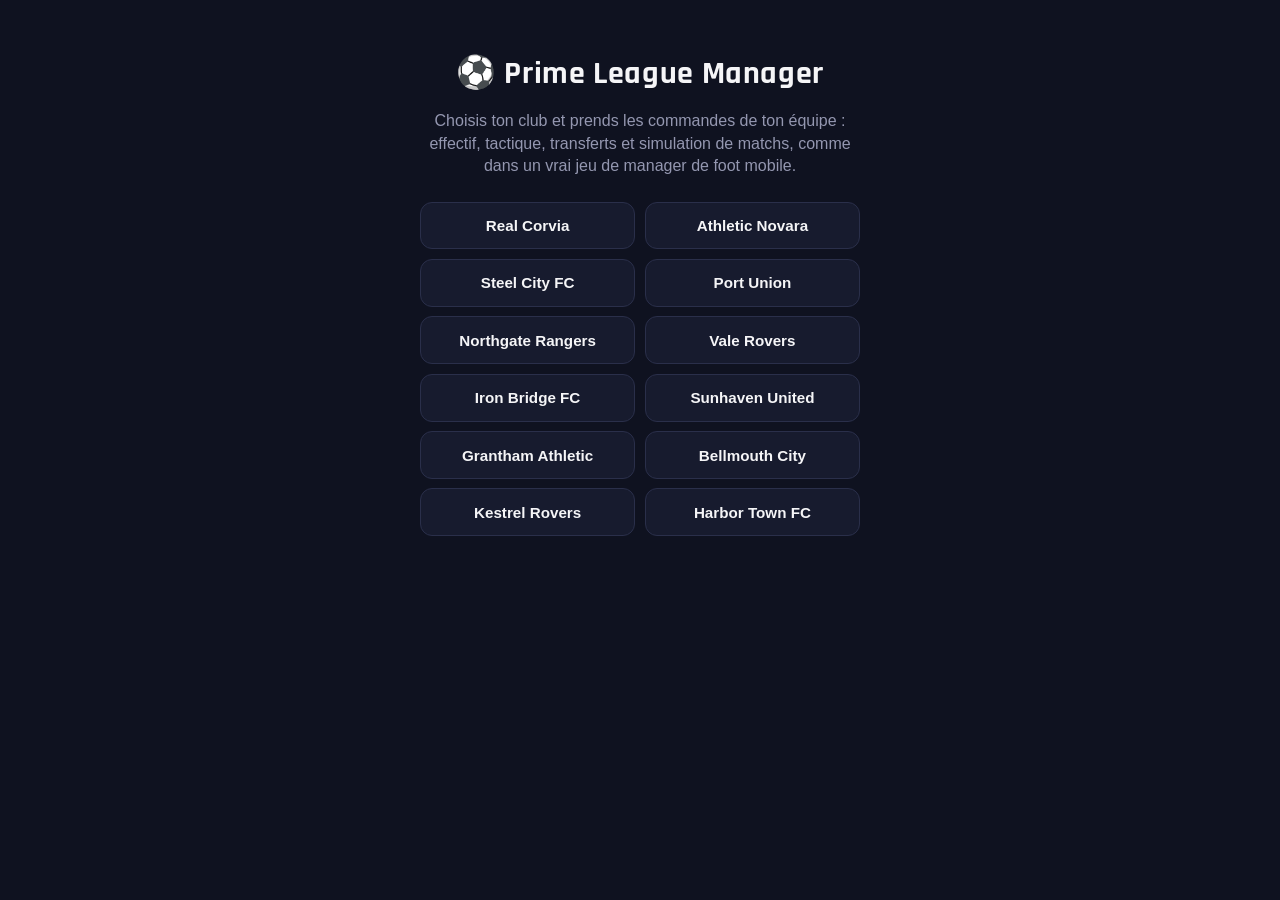
<file: index.html>
<!DOCTYPE html>
<html lang="fr">
<head>
  <meta charset="UTF-8">
  <meta name="viewport" content="width=device-width, initial-scale=1.0, maximum-scale=1.0, user-scalable=no">
  <meta name="theme-color" content="#0f1220">
  <link rel="icon" href="data:image/svg+xml,%3Csvg xmlns='http://www.w3.org/2000/svg' viewBox='0 0 100 100'%3E%3Ctext y='.9em' font-size='90'%3E%E2%9A%BD%3C/text%3E%3C/svg%3E">
  <title>Prime League Manager</title>
  <link rel="preconnect" href="https://fonts.googleapis.com">
  <link rel="preconnect" href="https://fonts.gstatic.com" crossorigin>
  <link href="https://fonts.googleapis.com/css2?family=Rajdhani:wght@600;700&display=swap" rel="stylesheet">
  <link rel="stylesheet" href="style.css">
</head>
<body>
  <div id="app"></div>
  <script type="module" src="src/app.js"></script>
</body>
</html>
</file>
<file: style.css>
:root {
  color-scheme: dark;
  --bg: #0f1220;
  --panel: #171b2e;
  --panel-2: #1f2440;
  --accent: #4ade80;
  --accent-2: #7c5cff;
  --text: #f5f5f7;
  --muted: #9497b0;
  --danger: #ff6b6b;
  --border: #2a2f4a;
  --font-display: "Rajdhani", -apple-system, BlinkMacSystemFont, "Segoe UI", Roboto, sans-serif;
  --font-body: -apple-system, BlinkMacSystemFont, "Segoe UI", Roboto, sans-serif;
}

* {
  box-sizing: border-box;
  -webkit-tap-highlight-color: transparent;
}

html, body {
  margin: 0;
  height: 100%;
  background: var(--bg);
  color: var(--text);
  font-family: var(--font-body);
}

#app {
  min-height: 100vh;
  display: flex;
  flex-direction: column;
}

button {
  font-family: inherit;
  cursor: pointer;
  border: none;
}

/* Onboarding */
.onboarding {
  max-width: 480px;
  margin: 0 auto;
  padding: 2rem 1.25rem 3rem;
  text-align: center;
}

.onboarding h1 {
  font-family: var(--font-display);
  font-weight: 700;
  font-size: 2rem;
  letter-spacing: 0.02em;
  margin-bottom: 0.5rem;
  text-wrap: balance;
}

.onboarding p {
  color: var(--muted);
  margin-bottom: 1.5rem;
  line-height: 1.4;
}

.club-grid {
  display: grid;
  grid-template-columns: repeat(2, 1fr);
  gap: 0.6rem;
}

.club-pick {
  background: var(--panel);
  border: 1px solid var(--border);
  color: var(--text);
  padding: 0.9rem 0.5rem;
  border-radius: 12px;
  font-size: 0.95rem;
  font-weight: 600;
}

.club-pick:active {
  background: var(--panel-2);
}

/* Layout */
.screen {
  flex: 1;
  display: flex;
  flex-direction: column;
  padding-bottom: 4.5rem;
}

.topbar {
  display: flex;
  align-items: center;
  gap: 0.75rem;
  padding: 0.8rem 1rem;
  background: var(--panel);
  border-bottom: 1px solid var(--border);
  position: sticky;
  top: 0;
  z-index: 5;
}

.club-id {
  display: flex;
  flex-direction: column;
  line-height: 1.2;
  font-family: var(--font-display);
}

.club-id strong {
  font-size: 1.1rem;
  letter-spacing: 0.01em;
}

.club-id span {
  color: var(--accent);
  font-size: 0.85rem;
  font-variant-numeric: tabular-nums;
}

.season-id {
  margin-left: auto;
  display: flex;
  flex-direction: column;
  align-items: flex-end;
  color: var(--muted);
  font-size: 0.75rem;
  line-height: 1.3;
  font-variant-numeric: tabular-nums;
}

.icon-btn {
  background: transparent;
  color: var(--muted);
  font-size: 1.1rem;
  padding: 0.25rem 0.5rem;
}

.content {
  flex: 1;
  padding: 1rem;
  max-width: 640px;
  width: 100%;
  margin: 0 auto;
}

.content h2 {
  font-family: var(--font-display);
  font-weight: 700;
  letter-spacing: 0.01em;
  margin: 0 0 0.4rem;
  font-size: 1.4rem;
}

.content h3 {
  font-family: var(--font-display);
  font-weight: 600;
  margin: 1.2rem 0 0.4rem;
  font-size: 1.05rem;
  color: var(--muted);
  text-transform: uppercase;
  letter-spacing: 0.06em;
}

.hint {
  color: var(--muted);
  font-size: 0.85rem;
  margin: 0 0 0.75rem;
}

.primary {
  display: block;
  width: 100%;
  background: var(--accent-2);
  color: white;
  padding: 0.85rem;
  border-radius: 12px;
  font-weight: 700;
  font-size: 1rem;
  margin-bottom: 1rem;
}

.primary:disabled {
  background: var(--panel-2);
  color: var(--muted);
}

/* Player list */
.player-list {
  list-style: none;
  margin: 0;
  padding: 0;
  display: flex;
  flex-direction: column;
  gap: 0.4rem;
}

.player-row {
  display: flex;
  align-items: center;
  gap: 0.6rem;
  background: var(--panel);
  border: 1px solid var(--border);
  border-radius: 10px;
  padding: 0.6rem 0.7rem;
  font-size: 0.9rem;
}

.player-row.selected {
  border-color: var(--accent);
  background: rgba(74, 222, 128, 0.08);
}

.pos-badge {
  font-size: 0.7rem;
  font-weight: 700;
  padding: 0.2rem 0.4rem;
  border-radius: 6px;
  color: #0f1220;
  min-width: 2.4rem;
  text-align: center;
}

.pos-GK { background: #f4c542; }
.pos-DEF { background: #4ade80; }
.pos-MID { background: #60a5fa; }
.pos-FWD { background: #ff6b6b; }

.player-name {
  flex: 1;
  font-weight: 600;
}

.player-age, .player-ovr, .player-value {
  color: var(--muted);
  font-size: 0.8rem;
  min-width: 2.4rem;
  text-align: right;
  font-variant-numeric: tabular-nums;
}

.player-ovr {
  font-family: var(--font-display);
  font-weight: 700;
  font-size: 0.95rem;
  color: var(--text);
}

.player-check {
  min-width: 1.2rem;
}

.mini-btn {
  background: var(--panel-2);
  color: var(--text);
  padding: 0.4rem 0.7rem;
  border-radius: 8px;
  font-size: 0.8rem;
  font-weight: 600;
}

.mini-btn.danger {
  background: rgba(255, 107, 107, 0.15);
  color: var(--danger);
}

.mini-btn:disabled {
  opacity: 0.4;
}

/* Tactics */
.formation-grid {
  display: grid;
  grid-template-columns: repeat(3, 1fr);
  gap: 0.5rem;
  margin-bottom: 1.2rem;
}

.formation-pick {
  background: var(--panel);
  border: 1px solid var(--border);
  color: var(--text);
  padding: 0.6rem;
  border-radius: 10px;
  font-weight: 600;
}

.formation-pick.active {
  border-color: var(--accent-2);
  background: rgba(124, 92, 255, 0.15);
  color: var(--accent-2);
}

.pitch {
  background: linear-gradient(180deg, #1a4d2e, #123a22);
  border-radius: 16px;
  padding: 1.2rem 0.6rem;
  display: flex;
  flex-direction: column-reverse;
  gap: 1rem;
  border: 1px solid var(--border);
}

.pitch-row {
  display: flex;
  justify-content: center;
  gap: 0.6rem;
  flex-wrap: wrap;
}

.pitch-dot {
  width: 2.4rem;
  height: 2.4rem;
  border-radius: 50%;
  display: flex;
  align-items: center;
  justify-content: center;
  font-size: 0.65rem;
  font-weight: 700;
  color: #0f1220;
}

/* Play / matches */
.fixture-list {
  list-style: none;
  margin: 0 0 1rem;
  padding: 0;
  display: flex;
  flex-direction: column;
  gap: 0.35rem;
}

.fixture-list li {
  background: var(--panel);
  border: 1px solid var(--border);
  border-radius: 10px;
  padding: 0.55rem 0.7rem;
  font-size: 0.9rem;
}

.fixture-list li.user-match {
  border-color: var(--accent);
  color: var(--accent);
  font-weight: 700;
}

.match-report {
  background: var(--panel);
  border: 1px solid var(--border);
  border-radius: 10px;
  padding: 0.7rem;
  margin-bottom: 0.6rem;
}

.score-line {
  margin-bottom: 0.3rem;
  font-family: var(--font-display);
  font-size: 1.05rem;
  font-variant-numeric: tabular-nums;
}

.event-list {
  margin: 0;
  padding-left: 1.1rem;
  color: var(--muted);
  font-size: 0.85rem;
}

/* League table */
.standings {
  width: 100%;
  border-collapse: collapse;
  font-size: 0.82rem;
  overflow-x: auto;
  display: block;
  font-variant-numeric: tabular-nums;
}

.standings th {
  font-family: var(--font-display);
  font-weight: 700;
  text-transform: uppercase;
  letter-spacing: 0.04em;
  color: var(--muted);
  font-size: 0.72rem;
}

.standings thead, .standings tbody {
  display: table;
  width: 100%;
  table-layout: fixed;
}

.standings th, .standings td {
  padding: 0.45rem 0.3rem;
  text-align: center;
  border-bottom: 1px solid var(--border);
}

.standings td:nth-child(2), .standings th:nth-child(2) {
  text-align: left;
}

.standings tr.user-row td {
  color: var(--accent);
  font-weight: 700;
}

/* Bottom nav */
.bottom-nav {
  position: fixed;
  bottom: 0;
  left: 0;
  right: 0;
  display: flex;
  background: var(--panel);
  border-top: 1px solid var(--border);
  padding-bottom: env(safe-area-inset-bottom);
  z-index: 10;
}

.nav-btn {
  flex: 1;
  background: transparent;
  color: var(--muted);
  display: flex;
  flex-direction: column;
  align-items: center;
  gap: 0.15rem;
  padding: 0.55rem 0.2rem;
}

.nav-btn.active {
  color: var(--accent);
}

.nav-icon {
  font-size: 1.15rem;
}

.nav-label {
  font-size: 0.65rem;
  font-weight: 600;
}

/* Toast */
.toast {
  position: fixed;
  bottom: 4.8rem;
  left: 50%;
  transform: translateX(-50%);
  background: var(--panel-2);
  color: var(--text);
  padding: 0.6rem 1rem;
  border-radius: 10px;
  font-size: 0.85rem;
  box-shadow: 0 4px 16px rgba(0, 0, 0, 0.4);
  z-index: 20;
  max-width: 90vw;
  text-align: center;
}

@media (max-width: 380px) {
  .club-grid {
    grid-template-columns: 1fr;
  }
}
</file>
